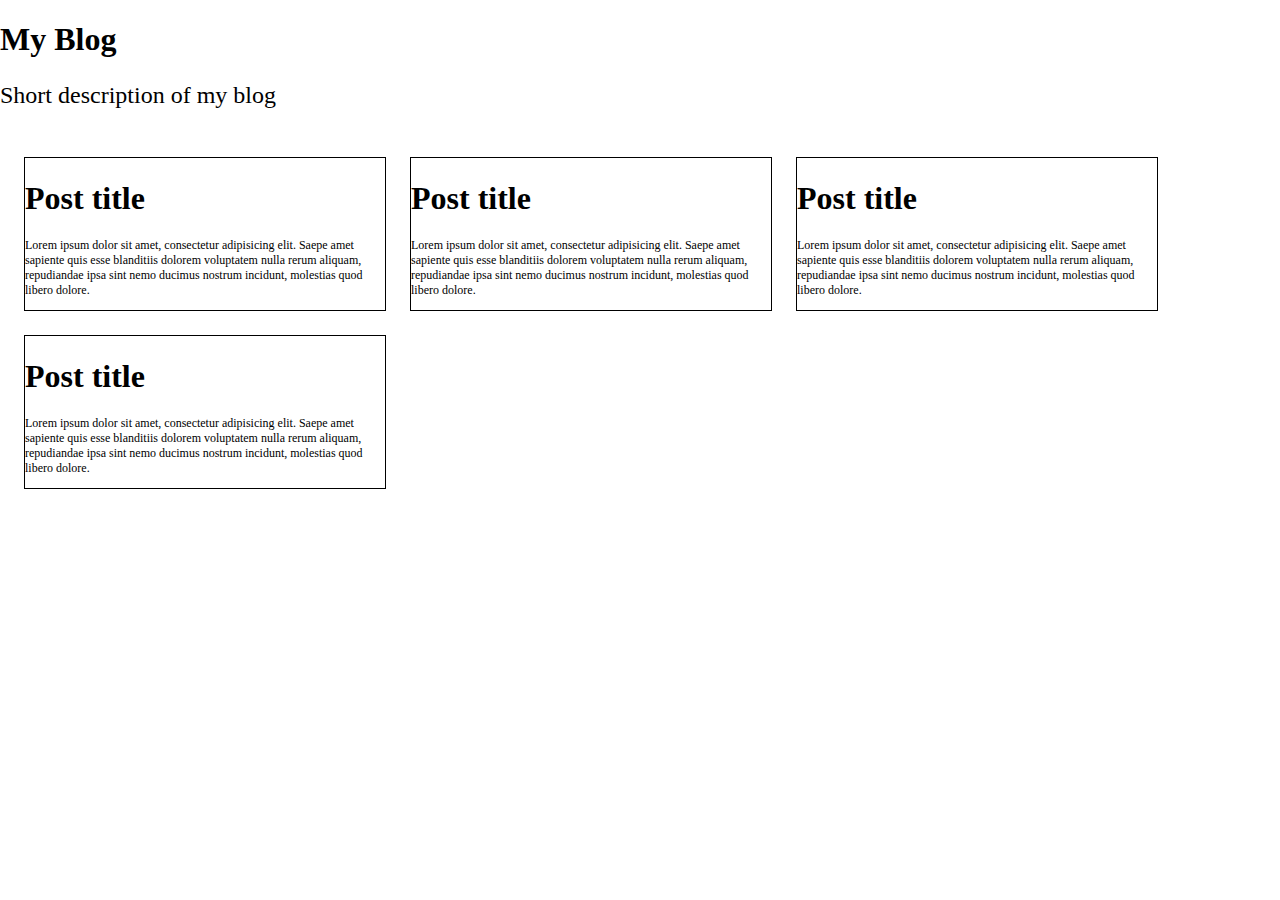
<file: w04d04_responsive_design_and_sass/index.html>
<!DOCTYPE html>
<html lang="en">
  <head>
    <meta charset="UTF-8" />
    <meta http-equiv="X-UA-Compatible" content="IE=edge" />
    <meta name="viewport" content="width=device-width, initial-scale=1.0" />
    <title>My Blog</title>
    <style>
      /* Unit of measures: em, px, rem, vw, vh, % */
      html,
      body {
        padding: 0;
        margin: 0;
      }
      body {
        font-size: 24px;
        width: 100%;
      }
      h1 {
        font-size: 2rem;
      }

      article {
        font-size: 0.5em;
        border: solid 1px black;
        max-width: 40vh;
      }

      section {
        padding: 1em;
        display: flex;
        flex-wrap: wrap;
        gap: 1em;
      }
    </style>
  </head>
  <body>
    <h1>My Blog</h1>
    <p>Short description of my blog</p>

    <section>
      <article>
        <h1>Post title</h1>
        <p>
          Lorem ipsum dolor sit amet, consectetur adipisicing elit. Saepe amet
          sapiente quis esse blanditiis dolorem voluptatem nulla rerum aliquam,
          repudiandae ipsa sint nemo ducimus nostrum incidunt, molestias quod
          libero dolore.
        </p>
      </article>
      <article>
        <h1>Post title</h1>
        <p>
          Lorem ipsum dolor sit amet, consectetur adipisicing elit. Saepe amet
          sapiente quis esse blanditiis dolorem voluptatem nulla rerum aliquam,
          repudiandae ipsa sint nemo ducimus nostrum incidunt, molestias quod
          libero dolore.
        </p>
      </article>
      <article>
        <h1>Post title</h1>
        <p>
          Lorem ipsum dolor sit amet, consectetur adipisicing elit. Saepe amet
          sapiente quis esse blanditiis dolorem voluptatem nulla rerum aliquam,
          repudiandae ipsa sint nemo ducimus nostrum incidunt, molestias quod
          libero dolore.
        </p>
      </article>
      <article>
        <h1>Post title</h1>
        <p>
          Lorem ipsum dolor sit amet, consectetur adipisicing elit. Saepe amet
          sapiente quis esse blanditiis dolorem voluptatem nulla rerum aliquam,
          repudiandae ipsa sint nemo ducimus nostrum incidunt, molestias quod
          libero dolore.
        </p>
      </article>
    </section>
  </body>
</html>
</file>
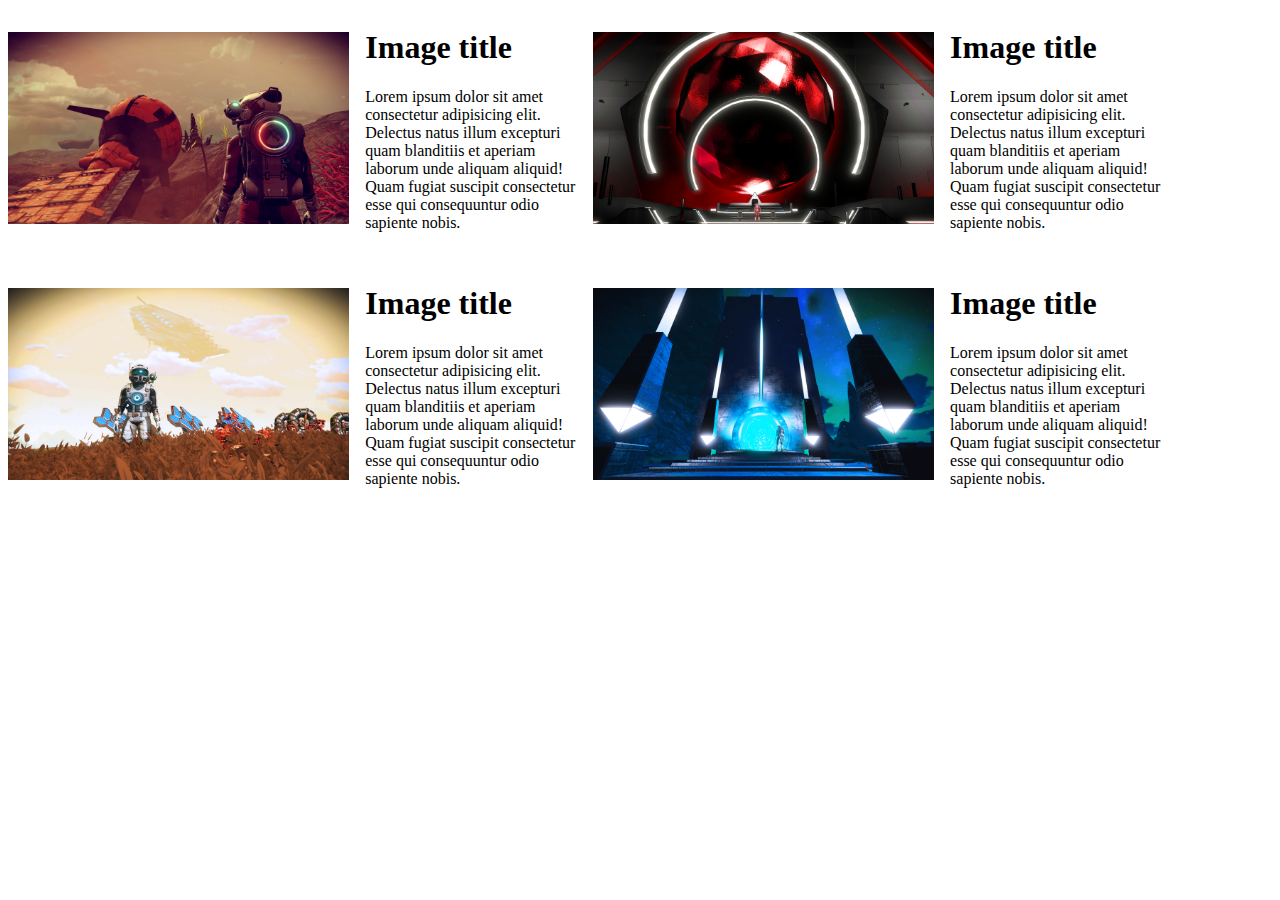
<file: w04d04_responsive_design_and_sass/media.html>
<!DOCTYPE html>
<html lang="en">
  <head>
    <meta charset="UTF-8" />
    <meta http-equiv="X-UA-Compatible" content="IE=edge" />
    <meta name="viewport" content="width=device-width, initial-scale=1.0" />
    <title>Document</title>
    <!-- <link
      rel="stylesheet"
      href="some-styles.css"
      media="screen and (max-width: 600px)"
    /> -->
    <style>
      img {
        width: 60%;
        height: auto;
      }

      body {
        display: flex;
        flex-wrap: wrap;
        gap: 1em;
      }

      article {
        width: 45%;
        display: flex;
        align-items: center;
        gap: 1em;
      }

      @media screen and (max-width: 1000px) {
        article {
          flex-direction: column;
        }

        img {
          width: 100%;
        }
      }

      @media screen and (max-width: 600px) {
        img {
          width: 100%;
        }

        article {
          flex-direction: column;
          width: 100%;
        }
      }
    </style>
  </head>
  <body>
    <article>
      <img src="images/20220131174506_1.jpg" alt="" />
      <div>
        <h1>Image title</h1>
        <p>
          Lorem ipsum dolor sit amet consectetur adipisicing elit. Delectus
          natus illum excepturi quam blanditiis et aperiam laborum unde aliquam
          aliquid! Quam fugiat suscipit consectetur esse qui consequuntur odio
          sapiente nobis.
        </p>
      </div>
    </article>
    <article>
      <img src="images/20220131221341_1.jpg" alt="" />
      <div>
        <h1>Image title</h1>
        <p>
          Lorem ipsum dolor sit amet consectetur adipisicing elit. Delectus
          natus illum excepturi quam blanditiis et aperiam laborum unde aliquam
          aliquid! Quam fugiat suscipit consectetur esse qui consequuntur odio
          sapiente nobis.
        </p>
      </div>
    </article>
    <article>
      <img src="images/20220201000857_1.jpg" alt="" />
      <div>
        <h1>Image title</h1>
        <p>
          Lorem ipsum dolor sit amet consectetur adipisicing elit. Delectus
          natus illum excepturi quam blanditiis et aperiam laborum unde aliquam
          aliquid! Quam fugiat suscipit consectetur esse qui consequuntur odio
          sapiente nobis.
        </p>
      </div>
    </article>
    <article>
      <img src="images/20220202213814_1.jpg" alt="" />
      <div>
        <h1>Image title</h1>
        <p>
          Lorem ipsum dolor sit amet consectetur adipisicing elit. Delectus
          natus illum excepturi quam blanditiis et aperiam laborum unde aliquam
          aliquid! Quam fugiat suscipit consectetur esse qui consequuntur odio
          sapiente nobis.
        </p>
      </div>
    </article>
  </body>
</html>
</file>
